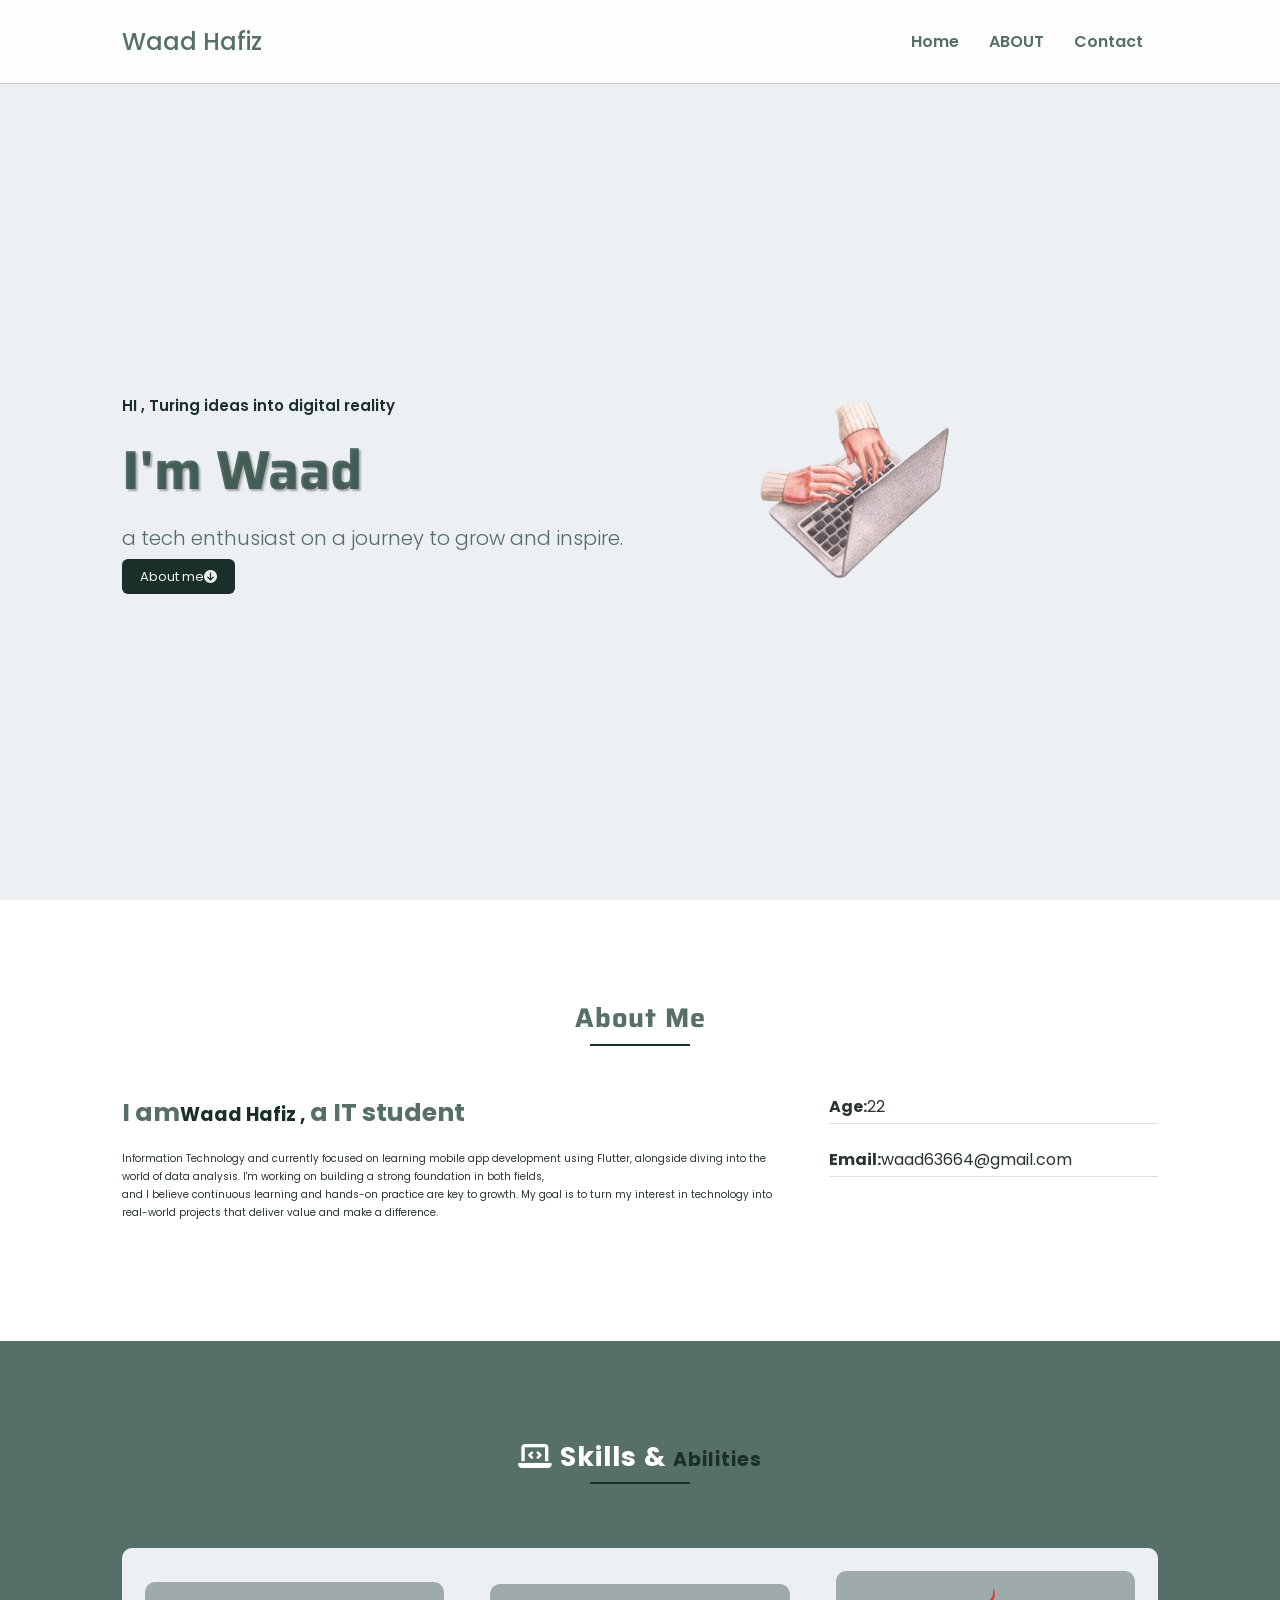
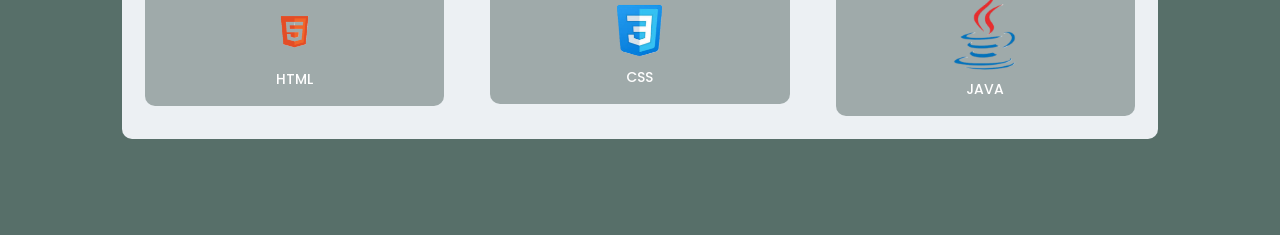
<file: CV.html>
<!DOCTYPE html>
<html lang="en">
    <head>
        <mate charset="UTF-8">
            <meta name="viewport" content="width=device-width , initial-scale=1.0">
            <title>WAAD HAFIZ</title>
    <!---Fontawesome-->
<link rel="stylesheet" href="https://cdnjs.cloudflare.com/ajax/libs/font-awesome/6.7.2/css/all.min.css" integrity="sha512-Evv84Mr4kqVGRNSgIGL/F/aIDqQb7xQ2vcrdIwxfjThSH8CSR7PBEakCr51Ck+w+/U6swU2Im1vVX0SVk9ABhg==" crossorigin="anonymous" referrerpolicy="no-referrer" />
            <!---Style-->
        <link rel="stylesheet" href="./style.css">
        </head>
    <body>
<!--Header-->
<header id="home">
    <div class="navbar">
        <nav>
            <a href="#home" id="logo">Waad Hafiz</a>
        <ul>
            <li><a href="#home"> Home</a></li>
            <li><a href="#about"> ABOUT</a></li>
            <li><a href="#contact"> Contact</a></li>
        </ul>
        </nav>
    </div>
    <div class="header-content">
        <div class="conten-text">
            
            <p><span class="text-primary"> HI , Turing ideas into digital reality</span></p>
            <h1>I'm Waad </h1>
            <p class="title"> a tech enthusiast on a journey to grow and inspire. </p>
            <a href="#about" class ="btn-primary">About me<i class="fa-solid fa-circle-arrow-down"></i></a>
            </div>
        <img src="lap-fotor-bg-remover-2025070824915.png" alt="photo laptop">
            </div>
        </div>
    
    </div>
</header>
<main>
    <!--about-->
<section id="about">
    <div class="container">
        <h2>About Me</h2>
        <hr>
        <div class="about-content">
            <div class="col-1">
            <h3>I am<span class="text-primary">Waad Hafiz ,</span> a  IT student</h3>
            <P>Information Technology and currently focused on learning mobile app development using Flutter, alongside diving into the world of data analysis. I'm working on building a strong foundation in both fields,<br>
                and I believe continuous learning and hands-on practice are key to growth.
                My goal is to turn my interest in technology into real-world projects that deliver value and make a difference.</P>
            </div>
            <div class="col-2">
                <p><b>Age:</b>22</p>
                    <p><b>Email:</b>waad63664@gmail.com</p>
                        

            </div>

        </div>
    </div>
</section>

<!--skills-->
<section id="skills">
    <div class="container">
        <h2><i class="fa-solid fa-laptop-code"></i> Skills & <span class="text-primary"> Abilities</span></h2>
        <hr>
        <div class="skills-content">
            <div class="row">
                <div class="item">
            <img src="html.png" alt="HTML">
            <p>HTML</p></div>
                <div class="item">
            <img src="css.png" alt="CSS">
            <p>CSS</p></div>
            <div class="item">
            <img src="JAVA-fotor-bg-remover-2025070831414.png" alt="JAVA">
            <p>JAVA</p></div>
                </div>
            
                
                </div>
            
            </div>
        </div>
    </div>
</section>
<!--skills-->
</main>

    </body>
</html>
</file>
<file: style.css>
@import url('https://fonts.googleapis.com/css2?family=Poppins:ital,wght@0,300;0,400;0,500;0,600;1,700&family=Saira:ital,wght@0,100..900;1,100..900&display=swap');

:root{
    --primary-color: #28473fc7;
    --seccondary-color: #1a2f2a;
    --gray: #2a3533;
    --bg-primary: #ecf0f3;
}
*{
    margin:0;
    padding:0;
    box-sizing: border-box;
}
html{
    scroll-behavior: smooth;
}
body{
    font-family: "Poppins", sans-serif;
}
h1,h2{font-family: "Saira", sans-serif;}

ul{
    list-style: none;
}
a{
    text-decoration: none;
}
/* Uit Class كلاس استخدامه اكثر من مره*/
.container{ max-width: 1100px;
margin: auto;
padding: 0 2rem;
}
.text-primary{
    font-size: 19px;
    color: var(--seccondary-color);
}
.btn-primary{background-color: var(--seccondary-color) ;
color: #ecf0f3;
padding: 8px 18px;
font-size: 13px;
border-radius: 6px;
border: none;
cursor: pointer;
transition: all 0.4s ease;}
.btn-primary:hover{
    background-color:#79baaa99 ;
}
/* header style*/
#home{
    background-color: var(--bg-primary);
    height:100vh ;
}
#home .navbar{
    background-color: #ffffffdf;
    border-bottom: 1px solid #ccc;
    position: fixed;
    width: 100%;
}

#home .navbar nav{
    display: flex;
    justify-content: space-between;
    align-items: center;
    max-width:1100px;
    margin: auto;
    padding:1.5rem 2rem ;
}
#home #logo{
    color: var(--primary-color) ;
    font-size: 24px;
    font-weight: 500;
}
#home .navbar nav ul{
    display: flex;
    justify-content: center;
    align-items: center;
}
#home .navbar nav ul a{
    margin: 0 15px ;
    color: var(--primary-color);
    font-weight: 600;
}
#home .header-content{
    display: grid;
    grid-template-columns: 1.5fr 1fr;
    align-items: center;
    max-width: 1100px;
    padding: 5rem 2rem 0;
    margin: auto;
    height: 100%;
}#home .header-content .content-text{margin-bottom: 6rem;}
#home .header-content p span{
    font-weight: 600;
    font-size:15px ;

}
#home .header-content h1{
    font-size:55px ;
    color: var(--primary-color);
    text-shadow: 2px 2px 2px rgba(0,0,0,0.3);
    margin-top: 9px;
}
#home .header-content .title{
    font-size: 20px;
    color: var(--primary-color);
    margin: 10px 0;
    font-weight: 300;
}
header .header-content img{ max-width:220px ;}
/* end  style header*/
/*about*/
#about , #skills ,#profile{
    padding: 6rem 0;
}
#about h2 ,#skills h2 , #profile h2 ,#contact h2{
    text-align: center;
    font-size: 27px;
    color: var(--primary-color);
    font-weight: 500px;
    letter-spacing: 1px;
}

#about hr , #skills hr , #profile hr{width: 100px;
    height: 2px;
    background-color: var(--seccondary-color);
border:none ;
margin: 5px auto 0 ;
}
#about .about-content{
    margin-top:3rem ;
    display: grid;
    grid-template-columns: 2fr 1fr;
    column-gap: 3rem;
}
#about .about-content .col-1 h3{
    font-size: 25px;
    color: var(--primary-color);
    margin-bottom: 18px;
}
#about .about-content .col-1 p {
    color: var(--gray);
    margin-bottom: 23px;
    font-size: 10px;
    line-height:1.8 ;
}
#about .about-content .col-2 p{
    color: var(--gray);
    margin-bottom: 23px;
    padding-bottom: 4px;
    border-bottom: 1px solid #ddd;
}
/*about*/
/* SKkills*/
#skills{
    background-color:var(--primary-color);
}
#skills h2 {color:#fff;
font-family: "Poppins", sans-serif;}
#skills .skills-content{
    margin-top: 4rem;
    background-color: #ecf0f3;
    border-radius: 10px;
}
#skills .skills-content .row{
    display: grid ;
    grid-template-columns: repeat(3, 1fr);
    align-items: center;
    text-align: center;
}
#skills .skills-content .row .item{
    color: #fff;
    background-color: #3d524d71;
    margin: 23px;
    padding: 1rem;
    border-radius: 10px;
    font-size: 14px;
    font-weight: 500;
    transition:all 0.4s ease ;
}
#skills .skills-content .row .item:hover{
    box-shadow: 0 6px 7px rgba(0,0,0,0.5)
}

#skills .row img{
    max-width: 65px;
}

/* SKkills*/
/*porfile*/
#profile{
    background-color: var(--bg-primary);
}
table{ background-color: #2a353353;
border-collapse: collapse;
margin:20px auto ;
width: 100%;
box-shadow: 0 4px 6px rgba(0,0,0,0.3);
transition:  all 0.3s ease;
}
th,td{
    display: inline-flexbox;
    padding: 8px;
    border: 2px solid var(--bg-primary);
    border-radius: 10px;
    font-size: 14px;
    font-weight: 500;
    text-align: center;
}
table:hover{
    box-shadow: 0 10px 11px rgba(0,0,0,0.4);
    transform: translateY(-10px);
}
tr:hover{background-color: #192b2749;}
/*porfile*/
/*contact*/
#contact{
    padding: 3rem 0;
}
#contact .row{ margin-top: 4rem;
display: grid ;
    grid-template-columns: repeat(2, 1fr);
    background-color:var(--bg-primary);
    column-gap: 3rem;
    box-shadow: 3px 3px 20px rgba(0,0,0,0.3);
    padding:2rem 3rem ;
    border-radius: 12px;

}
#contact .row input,#contact .row textarea {
    display: block;
    width:100%  ;
    margin: 13px 0;
    padding: 10px;
    outline:none ;
    background-color: #cccccc38;
    border: 1px solid #bbb;
}
/*contact*/
/*--footer*/
#footer{
    background-color: #222;
    color:#fff;
    padding: 1rem 0;
    text-align: center;
}
/*--footer*/
/*responsive*/
@media(max-width:480px){
#home .navbar nav{
    display: block;}
    #home .navbar nav ul{margin-top: 10px;
    font-size: 13px;}
        #home .navbar nav ul a{
            margin: 0 7px;
        }
        #home .header-content{
            grid-template-columns: 1fr;
        }
        #home .header-content .content-text{
            margin-bottom: 0rem;
            margin-top: 3rem;
        }
        header .header-content img{
            max-width: 258px;
            margin: auto;
        }
        #home .header-content h1{font-size: 45px;}
        #about .about-content ,#contact .row{grid-template-columns: 1fr;
        row-gap: 3rem;}
        #skills .skills-content .row{
            grid-template-columns: repeat( 2,1fr);
        }
        #contact .row img{
            max-width: 200px;
            margin: auto;
        }
}
</file>
